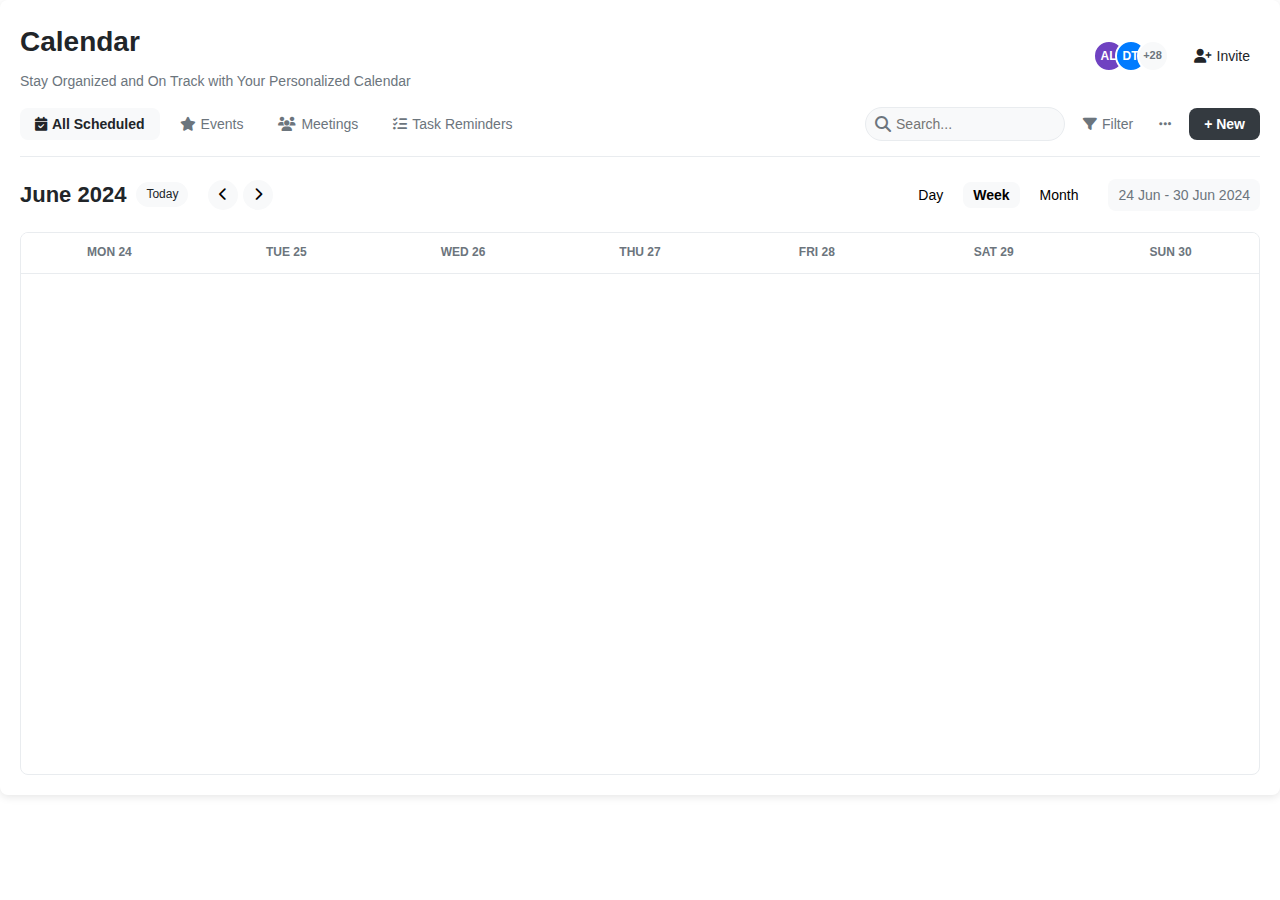
<file: index.html>
<!DOCTYPE html>
<html lang="en">
<head>
    <meta charset="UTF-8">
    <meta name="viewport" content="width=device-width, initial-scale=1.0">
    <title>Calendar App</title>
    <link rel="stylesheet" href="calendar.css">
    <link rel="stylesheet" href="https://cdnjs.cloudflare.com/ajax/libs/font-awesome/6.4.0/css/all.min.css">
</head>
<body>
    <div class="calendar-container">
        <header>
            <div class="header-top">
                <div class="calendar-title">
                    <h1>Calendar</h1>
                    <p class="subtitle">Stay Organized and On Track with Your Personalized Calendar</p>
                </div>
                <div class="user-actions">
                    <div class="users-preview">
                        <span class="user-avatar">AL</span>
                        <span class="user-avatar">DT</span>
                        <span class="more-users">+28</span>
                    </div>
                    <button class="invite-btn"><i class="fas fa-user-plus"></i> Invite</button>
                </div>
            </div>
            <div class="header-nav">
                <div class="calendar-tabs">
                    <button class="tab active" data-view="all"><i class="fas fa-calendar-check"></i> All Scheduled</button>
                    <button class="tab" data-view="events"><i class="fas fa-star"></i> Events</button>
                    <button class="tab" data-view="meetings"><i class="fas fa-users"></i> Meetings</button>
                    <button class="tab" data-view="tasks"><i class="fas fa-tasks"></i> Task Reminders</button>
                </div>
                <div class="right-controls">
                    <div class="search-control">
                        <i class="fas fa-search"></i>
                        <input type="text" placeholder="Search...">
                    </div>
                    <button class="filter-btn"><i class="fas fa-filter"></i> Filter</button>
                    <button class="more-btn"><i class="fas fa-ellipsis-h"></i></button>
                    <button class="new-event-btn" id="newEventBtn">+ New</button>
                </div>
            </div>
        </header>

        <div class="calendar-navigation">
            <div class="date-navigation">
                <div class="month-year">
                    <h2 id="currentMonth">June 2024</h2>
                    <span class="today-badge" id="todayBadge">Today</span>
                </div>
                <div class="navigation-controls">
                    <button id="prevBtn" class="nav-btn"><i class="fas fa-chevron-left"></i></button>
                    <button id="nextBtn" class="nav-btn"><i class="fas fa-chevron-right"></i></button>
                </div>
            </div>
            <div class="view-controls">
                <button class="view-btn" data-view="day">Day</button>
                <button class="view-btn active" data-view="week">Week</button>
                <button class="view-btn" data-view="month">Month</button>
                <div class="date-range" id="dateRange">24 Jun - 30 Jun 2024</div>
            </div>
        </div>

        <div class="calendar-body">
            <div class="weekdays-header" id="weekdaysHeader">
                <div class="weekday">MON 24</div>
                <div class="weekday">TUE 25</div>
                <div class="weekday">WED 26</div>
                <div class="weekday">THU 27</div>
                <div class="weekday">FRI 28</div>
                <div class="weekday">SAT 29</div>
                <div class="weekday">SUN 30</div>
            </div>
            <div class="calendar-grid" id="calendarGrid">
                <!-- Time slots and events will be generated here -->
            </div>
        </div>
    </div>

    <!-- Event Modal -->
    <div class="modal" id="eventModal">
        <div class="modal-content">
            <div class="modal-header">
                <h3 id="modalTitle">New Schedule</h3>
                <button class="close-btn" id="closeModalBtn">&times;</button>
            </div>
            <div class="modal-body">
                <form id="eventForm">
                    <div class="form-group">
                        <label><i class="fas fa-heading"></i> Title</label>
                        <input type="text" id="eventTitle" placeholder="Enter event title" required>
                    </div>
                    
                    <div class="form-group">
                        <label><i class="fas fa-tag"></i> Type</label>
                        <div class="type-options">
                            <label class="type-option">
                                <input type="radio" name="eventType" value="event" checked>
                                <span><i class="fas fa-star"></i> Event</span>
                            </label>
                            <label class="type-option">
                                <input type="radio" name="eventType" value="meeting">
                                <span><i class="fas fa-users"></i> Meet</span>
                            </label>
                            <label class="type-option">
                                <input type="radio" name="eventType" value="task">
                                <span><i class="fas fa-tasks"></i> Tasks</span>
                            </label>
                        </div>
                    </div>
                    
                    <div class="form-group">
                        <label><i class="fas fa-calendar"></i> Date</label>
                        <input type="date" id="eventDate" required>
                    </div>
                    
                    <div class="form-group time-group">
                        <label><i class="fas fa-clock"></i> Time</label>
                        <div class="time-range">
                            <input type="time" id="eventStartTime" required>
                            <span class="time-separator"><i class="fas fa-arrow-right"></i></span>
                            <input type="time" id="eventEndTime" required>
                        </div>
                    </div>
                    
                    <div class="form-group">
                        <label><i class="fas fa-sticky-note"></i> Note</label>
                        <textarea id="eventDescription" placeholder="Add Description"></textarea>
                    </div>
                    
                    <div class="form-group">
                        <label><i class="fas fa-link"></i> Link</label>
                        <input type="url" id="eventLink" placeholder="Add event link">
                    </div>
                    
                    <div class="form-group">
                        <label><i class="fas fa-map-marker-alt"></i> Location</label>
                        <input type="text" id="eventLocation" placeholder="Add location">
                    </div>
                    
                    <div class="form-group">
                        <label><i class="fas fa-palette"></i> Colors</label>
                        <div class="color-picker">
                            <label class="color-option">
                                <input type="radio" name="eventColor" value="blue" checked>
                                <span class="color-circle blue"></span>
                            </label>
                            <label class="color-option">
                                <input type="radio" name="eventColor" value="purple">
                                <span class="color-circle purple"></span>
                            </label>
                            <label class="color-option">
                                <input type="radio" name="eventColor" value="green">
                                <span class="color-circle green"></span>
                            </label>
                            <label class="color-option">
                                <input type="radio" name="eventColor" value="pink">
                                <span class="color-circle pink"></span>
                            </label>
                            <label class="color-option">
                                <input type="radio" name="eventColor" value="orange">
                                <span class="color-circle orange"></span>
                            </label>
                            <label class="color-option">
                                <input type="radio" name="eventColor" value="grey">
                                <span class="color-circle grey"></span>
                            </label>
                        </div>
                    </div>
                    
                    <div class="form-group reminder-group">
                        <label><i class="fas fa-bell"></i> Set Reminder</label>
                        <label class="switch">
                            <input type="checkbox" id="reminderToggle">
                            <span class="slider"></span>
                        </label>
                    </div>
                    
                    <div class="form-actions">
                        <button type="button" id="cancelBtn" class="cancel-btn">Cancel</button>
                        <button type="submit" id="saveBtn" class="save-btn">Save</button>
                    </div>
                </form>
            </div>
        </div>
    </div>
    
    <script src="calendar.js"></script>
</body>
</html>
</file>
<file: calendar.css>
/* Base styles and variables */
:root {
    --primary-color: #007bff;
    --secondary-color: #6c757d;
    --light-color: #f8f9fa;
    --dark-color: #343a40;
    --success-color: #28a745;
    --warning-color: #ffc107;
    --danger-color: #dc3545;
    --background-color: #ffffff;
    --border-color: #e9ecef;
    --text-color: #212529;
    --event-blue: #e6f3ff;
    --event-purple: #f1e6ff;
    --event-green: #e6ffec;
    --event-pink: #ffe6f2;
    --event-orange: #fff0e6;
    --event-grey: #f0f0f0;
    --blue-text: #0066cc;
    --purple-text: #6600cc;
    --green-text: #00994d;
    --pink-text: #cc0066;
    --orange-text: #cc5200;
    --grey-text: #666666;
    --border-radius: 8px;
    --box-shadow: 0 2px 8px rgba(0, 0, 0, 0.1);
    --transition: all 0.3s ease;
}

* {
    margin: 0;
    padding: 0;
    box-sizing: border-box;
    font-family: 'Arial', sans-serif;
}

body {
    background-color: var(--background-color);
    color: var(--text-color);
    line-height: 1.6;
    min-height: 100vh;
    display: flex;
    flex-direction: column;
}

/* Main container */
.calendar-container {
    display: flex;
    flex-direction: column;
    max-width: 1400px;
    margin: 0 auto;
    padding: 20px;
    width: 100%;
    background-color: var(--background-color);
    box-shadow: var(--box-shadow);
    border-radius: var(--border-radius);
    overflow: hidden;
}

/* Header styles */
header {
    margin-bottom: 20px;
}

.header-top {
    display: flex;
    justify-content: space-between;
    align-items: center;
    margin-bottom: 15px;
}

.calendar-title h1 {
    font-size: 28px;
    font-weight: 700;
    color: var(--text-color);
    margin-bottom: 5px;
}

.subtitle {
    font-size: 14px;
    color: var(--secondary-color);
}

.user-actions {
    display: flex;
    align-items: center;
    gap: 15px;
}

.users-preview {
    display: flex;
    align-items: center;
}

.user-avatar {
    width: 32px;
    height: 32px;
    border-radius: 50%;
    background-color: var(--primary-color);
    color: white;
    display: flex;
    justify-content: center;
    align-items: center;
    font-size: 12px;
    font-weight: 600;
    margin-left: -10px;
    border: 2px solid var(--background-color);
}

.user-avatar:first-child {
    margin-left: 0;
    background-color: #6f42c1;
}

.more-users {
    width: 32px;
    height: 32px;
    border-radius: 50%;
    background-color: var(--light-color);
    color: var(--secondary-color);
    display: flex;
    justify-content: center;
    align-items: center;
    font-size: 11px;
    font-weight: 600;
    margin-left: -10px;
    border: 2px solid var(--background-color);
}

.invite-btn {
    background-color: transparent;
    border: none;
    color: var(--text-color);
    display: flex;
    align-items: center;
    gap: 5px;
    font-size: 14px;
    cursor: pointer;
    padding: 5px 10px;
    border-radius: var(--border-radius);
    transition: var(--transition);
}

.invite-btn:hover {
    background-color: var(--light-color);
}

.header-nav {
    display: flex;
    justify-content: space-between;
    align-items: center;
    padding-bottom: 15px;
    border-bottom: 1px solid var(--border-color);
}

.calendar-tabs {
    display: flex;
    gap: 5px;
}

.tab {
    background-color: transparent;
    border: none;
    color: var(--secondary-color);
    font-size: 14px;
    padding: 8px 15px;
    border-radius: var(--border-radius);
    cursor: pointer;
    transition: var(--transition);
    display: flex;
    align-items: center;
    gap: 5px;
}

.tab.active {
    background-color: var(--light-color);
    color: var(--text-color);
    font-weight: 600;
}

.tab:hover:not(.active) {
    background-color: rgba(0, 0, 0, 0.05);
}

.right-controls {
    display: flex;
    align-items: center;
    gap: 10px;
}

.search-control {
    position: relative;
    display: flex;
    align-items: center;
}

.search-control i {
    position: absolute;
    left: 10px;
    color: var(--secondary-color);
}

.search-control input {
    padding: 8px 10px 8px 30px;
    border-radius: 20px;
    border: 1px solid var(--border-color);
    background-color: var(--light-color);
    font-size: 14px;
    width: 200px;
    transition: var(--transition);
}

.search-control input:focus {
    outline: none;
    border-color: var(--primary-color);
    width: 250px;
}

.filter-btn, .more-btn {
    background-color: transparent;
    border: none;
    color: var(--secondary-color);
    font-size: 14px;
    padding: 8px;
    border-radius: var(--border-radius);
    cursor: pointer;
    transition: var(--transition);
    display: flex;
    align-items: center;
    gap: 5px;
}

.filter-btn:hover, .more-btn:hover {
    background-color: var(--light-color);
    color: var(--text-color);
}

.new-event-btn {
    background-color: var(--dark-color);
    color: white;
    border: none;
    padding: 8px 15px;
    border-radius: var(--border-radius);
    font-size: 14px;
    font-weight: 600;
    cursor: pointer;
    transition: var(--transition);
}

.new-event-btn:hover {
    background-color: #000;
}

/* Calendar navigation */
.calendar-navigation {
    display: flex;
    justify-content: space-between;
    align-items: center;
    margin-bottom: 20px;
}

.date-navigation {
    display: flex;
    align-items: center;
    gap: 20px;
}

.month-year {
    display: flex;
    align-items: center;
    gap: 10px;
}

.month-year h2 {
    font-size: 22px;
    font-weight: 600;
}

.today-badge {
    background-color: var(--light-color);
    color: var(--text-color);
    font-size: 12px;
    padding: 3px 10px;
    border-radius: 20px;
    cursor: pointer;
    transition: var(--transition);
}

.today-badge:hover {
    background-color: var(--primary-color);
    color: white;
}

.navigation-controls {
    display: flex;
    gap: 5px;
}

.nav-btn {
    background-color: var(--light-color);
    border: none;
    width: 30px;
    height: 30px;
    border-radius: 50%;
    display: flex;
    justify-content: center;
    align-items: center;
    cursor: pointer;
    transition: var(--transition);
}

.nav-btn:hover {
    background-color: var(--border-color);
}

.view-controls {
    display: flex;
    align-items: center;
    gap: 10px;
}

.view-btn {
    background-color: transparent;
    border: none;
    padding: 5px 10px;
    border-radius: var(--border-radius);
    font-size: 14px;
    cursor: pointer;
    transition: var(--transition);
}

.view-btn.active {
    background-color: var(--light-color);
    font-weight: 600;
}

.view-btn:hover:not(.active) {
    background-color: rgba(0, 0, 0, 0.05);
}

.date-range {
    font-size: 14px;
    color: var(--secondary-color);
    margin-left: 10px;
    background-color: var(--light-color);
    padding: 5px 10px;
    border-radius: var(--border-radius);
    display: flex;
    align-items: center;
}

/* Calendar body */
.calendar-body {
    flex: 1;
    display: flex;
    flex-direction: column;
    overflow: hidden;
    border: 1px solid var(--border-color);
    border-radius: var(--border-radius);
}

.weekdays-header {
    display: grid;
    grid-template-columns: repeat(7, 1fr);
    background-color: var(--background-color);
    border-bottom: 1px solid var(--border-color);
}

.weekday {
    padding: 10px;
    text-align: center;
    font-size: 12px;
    font-weight: 600;
    color: var(--secondary-color);
}

.calendar-grid {
    display: grid;
    grid-template-columns: repeat(7, 1fr);
    grid-auto-rows: minmax(60px, auto);
    flex: 1;
    min-height: 500px;
    position: relative;
    overflow-y: auto;
}

.time-slot {
    border-right: 1px solid var(--border-color);
    border-bottom: 1px solid var(--border-color);
    padding: 5px;
    position: relative;
    min-height: 60px;
}

.time-label {
    position: absolute;
    top: -8px;
    left: 5px;
    font-size: 12px;
    color: var(--secondary-color);
    background-color: var(--background-color);
    padding: 0 5px;
}

.event {
    padding: 8px 10px;
    border-radius: var(--border-radius);
    margin-bottom: 5px;
    font-size: 12px;
    cursor: pointer;
    position: relative;
    overflow: hidden;
    min-height: 50px;
    transition: var(--transition);
}

.event:hover {
    box-shadow: 0 2px 10px rgba(0, 0, 0, 0.1);
}

.event-title {
    font-weight: 600;
    margin-bottom: 3px;
    white-space: nowrap;
    overflow: hidden;
    text-overflow: ellipsis;
}

.event-time {
    font-size: 11px;
    opacity: 0.8;
}

.event-description {
    font-size: 11px;
    margin-top: 3px;
}

/* Event colors */
.event.blue {
    background-color: var(--event-blue);
    color: var(--blue-text);
}

.event.purple {
    background-color: var(--event-purple);
    color: var(--purple-text);
}

.event.green {
    background-color: var(--event-green);
    color: var(--green-text);
}

.event.pink {
    background-color: var(--event-pink);
    color: var(--pink-text);
}

.event.orange {
    background-color: var(--event-orange);
    color: var(--orange-text);
}

.event.grey {
    background-color: var(--event-grey);
    color: var(--grey-text);
}

/* Modal styles */
.modal {
    position: fixed;
    top: 0;
    left: 0;
    width: 100%;
    height: 100%;
    background-color: rgba(0, 0, 0, 0.5);
    display: flex;
    justify-content: center;
    align-items: center;
    z-index: 1000;
    visibility: hidden;
    opacity: 0;
    transition: visibility 0s linear 0.25s, opacity 0.25s 0s;
}

.modal.show {
    visibility: visible;
    opacity: 1;
    transition-delay: 0s;
}

.modal-content {
    background-color: var(--background-color);
    width: 100%;
    max-width: 500px;
    border-radius: var(--border-radius);
    box-shadow: 0 5px 15px rgba(0, 0, 0, 0.3);
    overflow: hidden;
}

.modal-header {
    padding: 15px 20px;
    display: flex;
    justify-content: space-between;
    align-items: center;
    border-bottom: 1px solid var(--border-color);
}

.modal-header h3 {
    font-size: 18px;
    font-weight: 600;
}

.close-btn {
    background: none;
    border: none;
    font-size: 24px;
    cursor: pointer;
    color: var(--secondary-color);
    transition: var(--transition);
}

.close-btn:hover {
    color: var(--danger-color);
}

.modal-body {
    padding: 20px;
    max-height: 70vh;
    overflow-y: auto;
}

.form-group {
    margin-bottom: 15px;
}

.form-group label {
    display: flex;
    align-items: center;
    gap: 8px;
    font-size: 14px;
    margin-bottom: 5px;
    color: var(--secondary-color);
}

.form-group input[type="text"],
.form-group input[type="date"],
.form-group input[type="time"],
.form-group input[type="url"],
.form-group textarea {
    width: 100%;
    padding: 10px;
    border: 1px solid var(--border-color);
    border-radius: var(--border-radius);
    font-size: 14px;
    transition: var(--transition);
}

.form-group input:focus,
.form-group textarea:focus {
    outline: none;
    border-color: var(--primary-color);
}

.form-group textarea {
    resize: vertical;
    min-height: 80px;
}

.type-options {
    display: flex;
    gap: 10px;
    margin-top: 5px;
}

.type-option {
    display: flex;
    align-items: center;
    gap: 5px;
    cursor: pointer;
    padding: 8px 15px;
    border: 1px solid var(--border-color);
    border-radius: var(--border-radius);
    transition: var(--transition);
}

.type-option input[type="radio"] {
    display: none;
}

.type-option span {
    display: flex;
    align-items: center;
    gap: 5px;
    font-size: 14px;
}

.type-option:has(input:checked) {
    background-color: var(--light-color);
    border-color: var(--primary-color);
}

.time-group .time-range {
    display: flex;
    align-items: center;
    gap: 10px;
}

.time-separator {
    display: flex;
    align-items: center;
    color: var(--secondary-color);
}

.color-picker {
    display: flex;
    gap: 10px;
    margin-top: 5px;
}

.color-option {
    cursor: pointer;
}

.color-option input[type="radio"] {
    display: none;
}

.color-circle {
    display: block;
    width: 24px;
    height: 24px;
    border-radius: 50%;
    transition: var(--transition);
    border: 2px solid transparent;
}

.color-option:has(input:checked) .color-circle {
    border-color: var(--dark-color);
    transform: scale(1.1);
}

.color-circle.blue {
    background-color: var(--event-blue);
}

.color-circle.purple {
    background-color: var(--event-purple);
}

.color-circle.green {
    background-color: var(--event-green);
}

.color-circle.pink {
    background-color: var(--event-pink);
}

.color-circle.orange {
    background-color: var(--event-orange);
}

.color-circle.grey {
    background-color: var(--event-grey);
}

.reminder-group {
    display: flex;
    justify-content: space-between;
    align-items: center;
}

/* Switch styling */
.switch {
    position: relative;
    display: inline-block;
    width: 44px;
    height: 24px;
}

.switch input {
    opacity: 0;
    width: 0;
    height: 0;
}

.slider {
    position: absolute;
    cursor: pointer;
    top: 0;
    left: 0;
    right: 0;
    bottom: 0;
    background-color: var(--secondary-color);
    transition: .4s;
    border-radius: 34px;
}

.slider:before {
    position: absolute;
    content: "";
    height: 18px;
    width: 18px;
    left: 3px;
    bottom: 3px;
    background-color: white;
    transition: .4s;
    border-radius: 50%;
}

input:checked + .slider {
    background-color: var(--primary-color);
}

input:checked + .slider:before {
    transform: translateX(20px);
}

.form-actions {
    display: flex;
    justify-content: flex-end;
    gap: 10px;
    margin-top: 20px;
}

.cancel-btn {
    padding: 8px 15px;
    border: 1px solid var(--border-color);
    background-color: transparent;
    border-radius: var(--border-radius);
    cursor: pointer;
    transition: var(--transition);
}

.cancel-btn:hover {
    background-color: var(--light-color);
}

.save-btn {
    padding: 8px 20px;
    background-color: var(--dark-color);
    color: white;
    border: none;
    border-radius: var(--border-radius);
    cursor: pointer;
    transition: var(--transition);
}

.save-btn:hover {
    background-color: #000;
}

/* Responsive styles */
@media (max-width: 992px) {
    .calendar-container {
        padding: 15px;
    }
    
    .header-nav {
        flex-direction: column;
        gap: 15px;
        align-items: flex-start;
    }
    
    .calendar-tabs {
        width: 100%;
        overflow-x: auto;
        padding-bottom: 5px;
    }
    
    .right-controls {
        width: 100%;
        justify-content: space-between;
    }
    
    .search-control input {
        width: 150px;
    }
    
    .search-control input:focus {
        width: 180px;
    }
    
    .calendar-navigation {
        flex-direction: column;
        gap: 15px;
        align-items: flex-start;
    }
    
    .view-controls {
        width: 100%;
        justify-content: space-between;
    }
}

@media (max-width: 768px) {
    .header-top {
        flex-direction: column;
        align-items: flex-start;
        gap: 15px;
    }
    
    .user-actions {
        width: 100%;
        justify-content: space-between;
    }
    
    .calendar-grid {
        grid-template-columns: repeat(1, 1fr);
    }
    
    .weekdays-header {
        grid-template-columns: repeat(1, 1fr);
    }
    
    .weekday {
        border-bottom: 1px solid var(--border-color);
    }
    
    .date-navigation {
        flex-direction: column;
        align-items: flex-start;
        gap: 10px;
    }
    
    .type-options {
        flex-direction: column;
    }
    
    .time-group .time-range {
        flex-direction: column;
        align-items: flex-start;
    }
}

@media (max-width: 576px) {
    .tab {
        padding: 8px 10px;
        font-size: 12px;
    }
    
    .filter-btn span, .new-event-btn span {
        display: none;
    }
    
    .form-actions {
        flex-direction: column;
    }
    
    .cancel-btn, .save-btn {
        width: 100%;
    }
}
</file>
